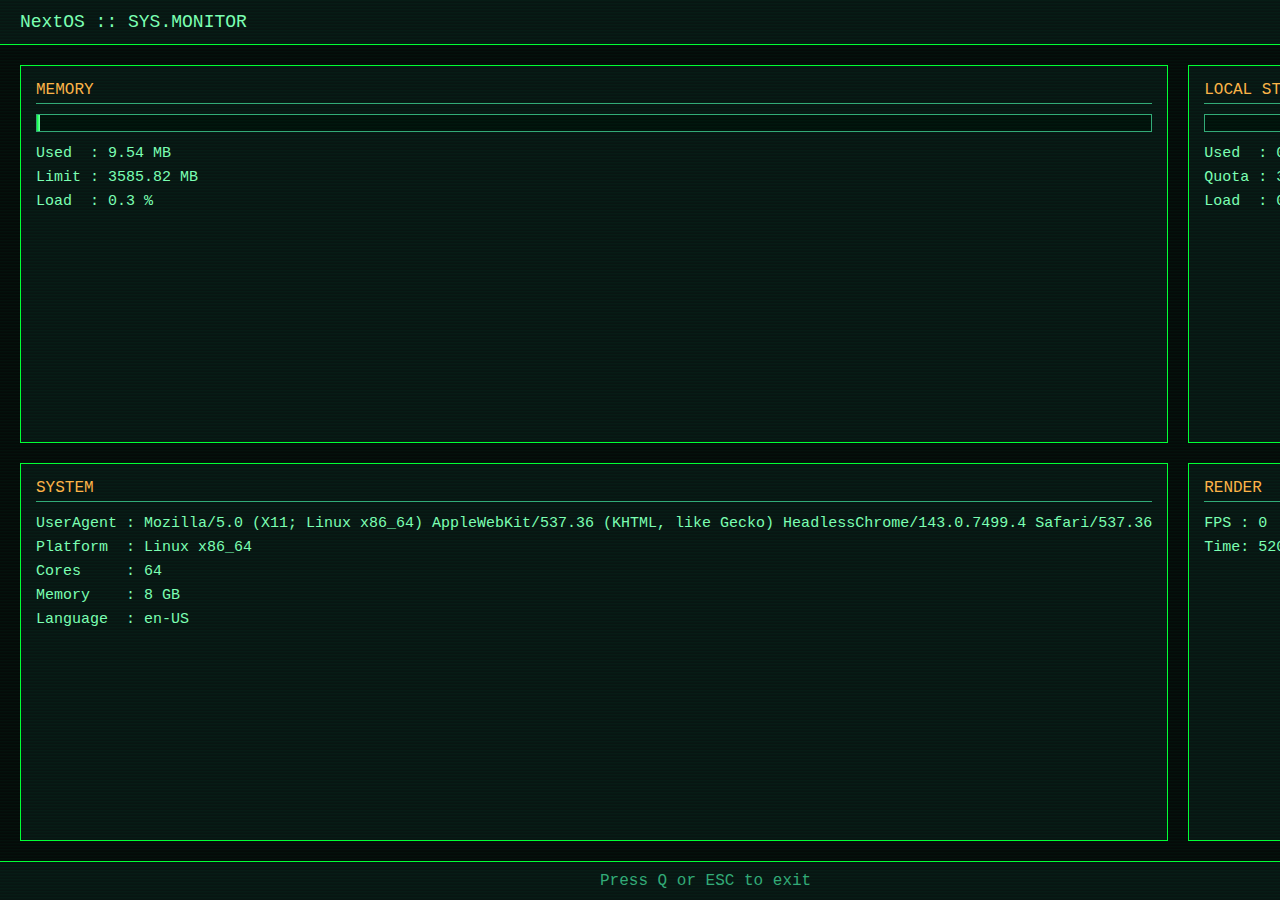
<file: apps/SysMonitor/index.html>
<!doctype html>
<html lang="en">
  <head>
    <meta charset="UTF-8" />
    <title>NextOS SysMon</title>

    <style>
      /* ==================================================
        NEXTOS UI CORE (RIUTILIZZABILE)
        ================================================== */

      :root {
        --bg: #050a08;
        --panel: #081512;
        --border: #0f3;
        --text: #7dffb3;
        --dim: #3a7;
        --warn: #ffb347;

        --font: "Courier New", monospace;
      }

      * {
        box-sizing: border-box;
        margin: 0;
        padding: 0;
      }

      html,
      body {
        width: 100%;
        height: 100%;
        background: var(--bg);
        color: var(--text);
        font-family: var(--font);
        overflow: hidden;
      }

      /* ==================================================
        LAYOUT
        ================================================== */

      .app {
        width: 100%;
        height: 100%;
        display: grid;
        grid-template-rows: auto 1fr auto;
      }

      /* Header */

      .header {
        padding: 12px 20px;
        border-bottom: 1px solid var(--border);
        background: var(--panel);
        display: flex;
        justify-content: space-between;
        font-size: 18px;
      }

      /* Main */

      .main {
        padding: 20px;
        display: grid;
        grid-template-columns: repeat(2, 1fr);
        grid-auto-rows: 1fr;
        gap: 20px;
      }

      /* Footer */

      .footer {
        padding: 10px 20px;
        border-top: 1px solid var(--border);
        background: var(--panel);
        text-align: center;
        color: var(--dim);
      }

      /* ==================================================
        PANELS
        ================================================== */

      .panel {
        background: var(--panel);
        border: 1px solid var(--border);
        padding: 15px;
        display: flex;
        flex-direction: column;
        gap: 10px;
        position: relative;
      }

      .panel-title {
        color: var(--warn);
        font-size: 16px;
        border-bottom: 1px solid var(--dim);
        padding-bottom: 4px;
      }

      /* ==================================================
        BARS
        ================================================== */

      .bar {
        width: 100%;
        height: 18px;
        background: #02100a;
        border: 1px solid var(--dim);
        position: relative;
      }

      .bar-fill {
        height: 100%;
        background: linear-gradient(90deg, #0f3, #7dffb3);
        width: 0%;
        transition: width 0.3s;
      }

      /* ==================================================
        TEXT BLOCK
        ================================================== */

      .info {
        line-height: 1.6;
        font-size: 15px;
        white-space: pre;
      }

      /* Scanline effect */

      body::after {
        content: "";
        position: fixed;
        inset: 0;
        pointer-events: none;
        background: repeating-linear-gradient(
          to bottom,
          rgba(0, 255, 150, 0.03),
          rgba(0, 255, 150, 0.03) 1px,
          transparent 2px,
          transparent 3px
        );
      }
    </style>
  </head>

  <body>
    <div class="app">
      <!-- HEADER -->

      <div class="header">
        <div>NextOS :: SYS.MONITOR</div>
        <div id="clock"></div>
      </div>

      <!-- MAIN -->

      <div class="main">
        <!-- MEMORY -->

        <div class="panel">
          <div class="panel-title">MEMORY</div>

          <div class="bar">
            <div id="memBar" class="bar-fill"></div>
          </div>

          <div id="memInfo" class="info"></div>
        </div>

        <!-- STORAGE -->

        <div class="panel">
          <div class="panel-title">LOCAL STORAGE</div>

          <div class="bar">
            <div id="storeBar" class="bar-fill"></div>
          </div>

          <div id="storeInfo" class="info"></div>
        </div>

        <!-- SYSTEM -->

        <div class="panel">
          <div class="panel-title">SYSTEM</div>

          <div id="sysInfo" class="info"></div>
        </div>

        <!-- RENDER -->

        <div class="panel">
          <div class="panel-title">RENDER</div>

          <div id="fpsInfo" class="info"></div>
        </div>
      </div>

      <!-- FOOTER -->

      <div class="footer">Press Q or ESC to exit</div>
    </div>

    <script>
      /* ==================================================
        UTILS
        ================================================== */

      function mb(bytes) {
        return (bytes / 1024 / 1024).toFixed(2);
      }

      /* ==================================================
        CLOCK
        ================================================== */

      function updateClock() {
        document.getElementById("clock").textContent =
          new Date().toLocaleTimeString();
      }

      setInterval(updateClock, 1000);
      updateClock();

      /* ==================================================
        FPS
        ================================================== */

      let last = performance.now();
      let frames = 0;
      let fps = 0;

      function fpsLoop(t) {
        frames++;

        if (t - last >= 1000) {
          fps = frames;
          frames = 0;
          last = t;
        }

        requestAnimationFrame(fpsLoop);
      }

      requestAnimationFrame(fpsLoop);

      /* ==================================================
        MAIN LOOP
        ================================================== */

      function update() {
        /* MEMORY */

        if (performance.memory) {
          const used = performance.memory.usedJSHeapSize;
          const total = performance.memory.jsHeapSizeLimit;

          const pct = (used / total) * 100;

          memBar.style.width = pct + "%";

          memInfo.textContent =
            "Used  : " +
            mb(used) +
            " MB\n" +
            "Limit : " +
            mb(total) +
            " MB\n" +
            "Load  : " +
            pct.toFixed(1) +
            " %";
        } else {
          memInfo.textContent = "Not supported";
        }

        /* STORAGE */

        let used = 0;

        for (let k in localStorage) {
          used += (localStorage[k].length + k.length) * 2;
        }

        const quota = navigator.storage?.estimate
          ? navigator.storage.estimate()
          : Promise.resolve(null);

        quota.then((r) => {
          if (!r) {
            storeInfo.textContent = "Not supported";
            return;
          }

          const pct = (r.usage / r.quota) * 100;

          storeBar.style.width = pct + "%";

          storeInfo.textContent =
            "Used  : " +
            mb(r.usage) +
            " MB\n" +
            "Quota : " +
            mb(r.quota) +
            " MB\n" +
            "Load  : " +
            pct.toFixed(1) +
            " %";
        });

        /* SYSTEM */

        sysInfo.textContent =
          "UserAgent : " +
          navigator.userAgent +
          "\n" +
          "Platform  : " +
          navigator.platform +
          "\n" +
          "Cores     : " +
          navigator.hardwareConcurrency +
          "\n" +
          "Memory    : " +
          (navigator.deviceMemory || "?") +
          " GB\n" +
          "Language  : " +
          navigator.language;

        /* FPS */

        fpsInfo.textContent =
          "FPS : " +
          fps +
          "\n" +
          "Time: " +
          performance.now().toFixed(0) +
          " ms";
      }

      /* ==================================================
        LOOP
        ================================================== */

      setInterval(update, 500);
      update();

      /* ==================================================
        EXIT
        ================================================== */

      document.addEventListener("keydown", (e) => {
        if (e.key === "q" || e.key === "Escape") {
          window.close();
        }
      });
    </script>
  </body>
</html>
</file>
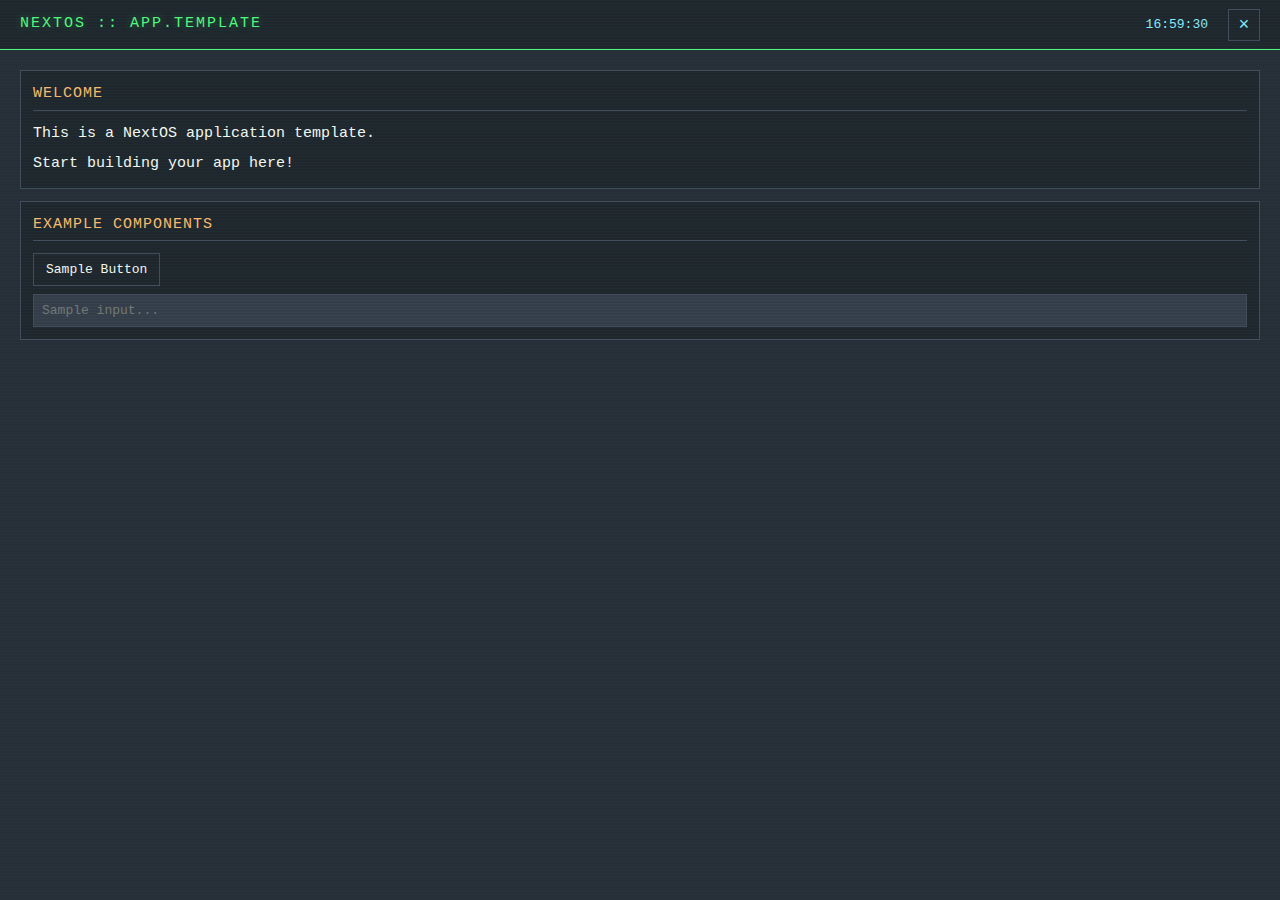
<file: apps/AppTemplate/AppTemplate.html>
<!doctype html>
<html lang="en">
  <head>
    <meta charset="UTF-8" />
    <meta name="viewport" content="width=device-width, initial-scale=1.0" />
    <title>NextOS :: App Template</title>

    <style>
      /* ==================================================
         NEXTOS THEME SYSTEM
         ================================================== */

      :root {
        /* Default theme: Dracula */
        --bg-primary: #282a36;
        --bg-secondary: #383a49;
        --bg-panel: #21222c;
        --border-primary: #50fa7b;
        --border-secondary: #44475a;
        --text-primary: #f8f8f2;
        --text-secondary: #8be9fd;
        --text-dim: #6272a4;
        --accent-warn: #ffb86c;
        --accent-danger: #ff5555;
        --glow: rgba(80, 250, 123, 0.3);

        /* Typography */
        --font-mono: "Courier New", Courier, monospace;
        --font-size-xs: 11px;
        --font-size-sm: 13px;
        --font-size-md: 15px;
        --font-size-lg: 18px;
        --font-size-xl: 24px;

        /* Spacing */
        --space-xs: 4px;
        --space-sm: 8px;
        --space-md: 12px;
        --space-lg: 20px;
        --space-xl: 32px;

        /* Dimensions */
        --header-height: 50px;
        --border-width: 1px;

        /* Animation */
        --transition-fast: 0.15s ease;
        --transition-normal: 0.3s ease;
        --transition-slow: 0.6s ease;
      }

      /* Classic Green Theme */
      [data-theme="classic"] {
        --bg-primary: #0f0f0f;
        --bg-secondary: #1a1a1a;
        --bg-panel: #050a08;
        --border-primary: #00ff88;
        --border-secondary: #00aa66;
        --text-primary: #00ff88be;
        --text-secondary: #3cff01;
        --text-dim: #00aa66;
        --accent-warn: #ffb347;
        --accent-danger: #ff4444;
        --glow: rgba(0, 255, 136, 0.3);
      }

      /* Amber Theme */
      [data-theme="amber"] {
        --bg-primary: #1a0f00;
        --bg-secondary: #2a1a00;
        --bg-panel: #150a00;
        --border-primary: #ffd700;
        --border-secondary: #cc8800;
        --text-primary: #ffb000;
        --text-secondary: #ffd700;
        --text-dim: #cc8800;
        --accent-warn: #ff8800;
        --accent-danger: #ff4444;
        --glow: rgba(255, 215, 0, 0.3);
      }

      /* Apple II Theme */
      [data-theme="apple2"] {
        --bg-primary: #000000;
        --bg-secondary: #0a0a0a;
        --bg-panel: #000000;
        --border-primary: #00ff00;
        --border-secondary: #00cc00;
        --text-primary: #00ff00;
        --text-secondary: #33ff33;
        --text-dim: #00aa00;
        --accent-warn: #ffff00;
        --accent-danger: #ff0000;
        --glow: rgba(0, 255, 0, 0.3);
      }

      /* IBM DOS Theme */
      [data-theme="ibm"] {
        --bg-primary: #000000;
        --bg-secondary: #0a0a0a;
        --bg-panel: #000000;
        --border-primary: #55ffff;
        --border-secondary: #0088aa;
        --text-primary: #aaaaaa;
        --text-secondary: #55ffff;
        --text-dim: #888888;
        --accent-warn: #ffff55;
        --accent-danger: #ff5555;
        --glow: rgba(85, 255, 255, 0.3);
      }

      /* Ocean Blue Theme */
      [data-theme="ocean"] {
        --bg-primary: #001b2e;
        --bg-secondary: #002b3e;
        --bg-panel: #00111e;
        --border-primary: #38bdf8;
        --border-secondary: #0284c7;
        --text-primary: #7dd3fc;
        --text-secondary: #38bdf8;
        --text-dim: #0284c7;
        --accent-warn: #fbbf24;
        --accent-danger: #ef4444;
        --glow: rgba(56, 189, 248, 0.3);
      }

      /* Dracula Theme (default) */
      [data-theme="dracula"] {
        --bg-primary: #282a36;
        --bg-secondary: #383a49;
        --bg-panel: #21222c;
        --border-primary: #50fa7b;
        --border-secondary: #44475a;
        --text-primary: #f8f8f2;
        --text-secondary: #8be9fd;
        --text-dim: #6272a4;
        --accent-warn: #ffb86c;
        --accent-danger: #ff5555;
        --glow: rgba(80, 250, 123, 0.3);
      }

      /* ==================================================
         GLOBAL RESET
         ================================================== */

      * {
        box-sizing: border-box;
        margin: 0;
        padding: 0;
      }

      html,
      body {
        width: 100%;
        height: 100%;
        overflow: hidden;
      }

      body {
        background: var(--bg-primary);
        color: var(--text-primary);
        font-family: var(--font-mono);
        font-size: var(--font-size-md);
        line-height: 1.5;
      }

      /* ==================================================
         APP LAYOUT
         ================================================== */

      .nextos-app {
        width: 100%;
        height: 100%;
        display: flex;
        flex-direction: column;
        position: relative;
      }

      /* ==================================================
         HEADER
         ================================================== */

      .nextos-header {
        height: var(--header-height);
        min-height: var(--header-height);
        background: var(--bg-panel);
        border-bottom: var(--border-width) solid var(--border-primary);
        display: flex;
        align-items: center;
        justify-content: space-between;
        padding: 0 var(--space-lg);
        position: relative;
        z-index: 100;
      }

      .nextos-title {
        font-size: var(--font-size-md);
        color: var(--border-primary);
        text-shadow: 0 0 10px var(--glow);
        letter-spacing: 2px;
      }

      .nextos-header-info {
        display: flex;
        gap: var(--space-lg);
        align-items: center;
        font-size: var(--font-size-sm);
        color: var(--text-secondary);
      }

      /* ==================================================
         CLOSE BUTTON
         ================================================== */

      .nextos-close {
        width: 32px;
        height: 32px;
        background: transparent;
        border: var(--border-width) solid var(--border-secondary);
        color: var(--text-secondary);
        cursor: pointer;
        font-family: var(--font-mono);
        font-size: var(--font-size-lg);
        display: flex;
        align-items: center;
        justify-content: center;
        transition: all var(--transition-fast);
        position: relative;
      }

      .nextos-close:hover {
        border-color: var(--accent-danger);
        color: var(--accent-danger);
        background: rgba(255, 68, 68, 0.1);
        box-shadow: 0 0 10px rgba(255, 68, 68, 0.3);
      }

      .nextos-close:active {
        transform: scale(0.95);
      }

      /* ==================================================
         MAIN CONTENT AREA
         ================================================== */

      .nextos-main {
        flex: 1;
        overflow: auto;
        padding: var(--space-lg);
      }

      /* ==================================================
         SCANLINE EFFECT (RETRO)
         ================================================== */

      .nextos-app::before {
        content: "";
        position: fixed;
        inset: 0;
        pointer-events: none;
        background: repeating-linear-gradient(
          to bottom,
          rgba(0, 255, 150, 0.03) 0px,
          rgba(0, 255, 150, 0.03) 1px,
          transparent 1px,
          transparent 3px
        );
        z-index: 9999;
        animation: scanline 8s linear infinite;
      }

      @keyframes scanline {
        0% {
          transform: translateY(0);
        }
        100% {
          transform: translateY(3px);
        }
      }

      .nextos-app::after {
        content: "";
        position: fixed;
        inset: 0;
        pointer-events: none;
        background: rgba(0, 255, 150, 0.02);
        z-index: 9998;
        animation: flicker 0.15s infinite alternate;
      }

      @keyframes flicker {
        0% {
          opacity: 0.97;
        }
        100% {
          opacity: 1;
        }
      }

      /* ==================================================
         REUSABLE COMPONENTS
         ================================================== */

      /* Panel */
      .nextos-panel {
        background: var(--bg-panel);
        border: var(--border-width) solid var(--border-secondary);
        padding: var(--space-md);
        margin-bottom: var(--space-md);
        transition: border-color var(--transition-fast);
      }

      .nextos-panel:hover {
        border-color: var(--border-primary);
      }

      .nextos-panel-header {
        color: var(--accent-warn);
        font-size: var(--font-size-md);
        border-bottom: var(--border-width) solid var(--border-secondary);
        padding-bottom: var(--space-xs);
        margin-bottom: var(--space-md);
        letter-spacing: 1px;
      }

      /* Buttons */
      .nextos-button {
        background: transparent;
        border: var(--border-width) solid var(--border-secondary);
        color: var(--text-primary);
        padding: var(--space-sm) var(--space-md);
        font-family: var(--font-mono);
        font-size: var(--font-size-sm);
        cursor: pointer;
        transition: all var(--transition-fast);
      }

      .nextos-button:hover {
        border-color: var(--border-primary);
        background: rgba(80, 250, 123, 0.1);
        box-shadow: 0 0 10px var(--glow);
      }

      .nextos-button:active {
        transform: scale(0.98);
      }

      /* Input */
      .nextos-input {
        background: var(--bg-secondary);
        border: var(--border-width) solid var(--border-secondary);
        color: var(--text-primary);
        padding: var(--space-sm);
        font-family: var(--font-mono);
        font-size: var(--font-size-sm);
        width: 100%;
        outline: none;
        transition: border-color var(--transition-fast);
      }

      .nextos-input:focus {
        border-color: var(--border-primary);
        box-shadow: 0 0 10px var(--glow);
      }

      /* ==================================================
         RESPONSIVE
         ================================================== */

      @media (max-width: 768px) {
        .nextos-main {
          padding: var(--space-md);
        }

        .nextos-header {
          padding: 0 var(--space-md);
        }

        .nextos-title {
          font-size: var(--font-size-sm);
          letter-spacing: 1px;
        }

        .nextos-header-info {
          gap: var(--space-sm);
          font-size: var(--font-size-xs);
        }
      }

      /* ==================================================
         UTILITY CLASSES
         ================================================== */

      .text-warn {
        color: var(--accent-warn);
      }

      .text-danger {
        color: var(--accent-danger);
      }

      .text-success {
        color: var(--border-primary);
      }

      .text-dim {
        color: var(--text-dim);
      }

      .glow {
        text-shadow: 0 0 10px var(--glow);
      }
    </style>
  </head>

  <body>
    <div class="nextos-app" data-theme="dracula">
      <!-- HEADER -->
      <div class="nextos-header">
        <div class="nextos-title">NEXTOS :: APP.TEMPLATE</div>

        <div class="nextos-header-info">
          <div id="clock">--:--:--</div>
          <button class="nextos-close" onclick="closeApp()" title="Close">
            ×
          </button>
        </div>
      </div>

      <!-- MAIN CONTENT -->
      <div class="nextos-main">
        <!-- Your app content goes here -->

        <div class="nextos-panel">
          <div class="nextos-panel-header">WELCOME</div>
          <p>This is a NextOS application template.</p>
          <p style="margin-top: var(--space-sm)">
            Start building your app here!
          </p>
        </div>

        <div class="nextos-panel">
          <div class="nextos-panel-header">EXAMPLE COMPONENTS</div>

          <button class="nextos-button" style="margin-bottom: var(--space-sm)">
            Sample Button
          </button>

            <label>
                <input
                  type="text"
                  class="nextos-input"
                  placeholder="Sample input..."
                />
            </label>
        </div>
      </div>
    </div>

    <script>
      /* ==================================================
         THEME INITIALIZATION
         ================================================== */

      function initTheme() {
        // Get theme from URL parameter (?theme=classic)
        const params = new URLSearchParams(window.location.search);
        const themeParam = params.get("theme");

        // Available themes
        const validThemes = [
          "classic",
          "amber",
          "apple2",
          "ibm",
          "ocean",
          "dracula",
        ];

        // Use theme parameter or fallback to dracula
        const theme = validThemes.includes(themeParam) ? themeParam : "dracula";

        // Apply theme
        document.querySelector(".nextos-app").setAttribute("data-theme", theme);
      }

      /* ==================================================
         CLOCK
         ================================================== */

      function updateClock() {
        const now = new Date();
        const time = now.toLocaleTimeString("en-US", { hour12: false });
        document.getElementById("clock").textContent = time;
      }

      setInterval(updateClock, 1000);
      updateClock();

      /* ==================================================
         CLOSE APP
         ================================================== */

      function closeApp() {
        window.close();
        document.body.innerHTML =
          '<div style="display:flex;align-items:center;justify-content:center;height:100vh;font-size:24px;color:var(--border-primary);font-family:var(--font-mono);">APPLICATION TERMINATED</div>';
      }

      // ESC key to close
      document.addEventListener("keydown", (e) => {
        if (e.key === "Escape") {
          closeApp();
        }
      });

      /* ==================================================
         INIT
         ================================================== */

      initTheme();

      /* ==================================================
         YOUR CODE HERE
         ================================================== */

      // Add your application logic here
      console.log("NextOS App Template Ready");
    </script>
  </body>
</html>
</file>
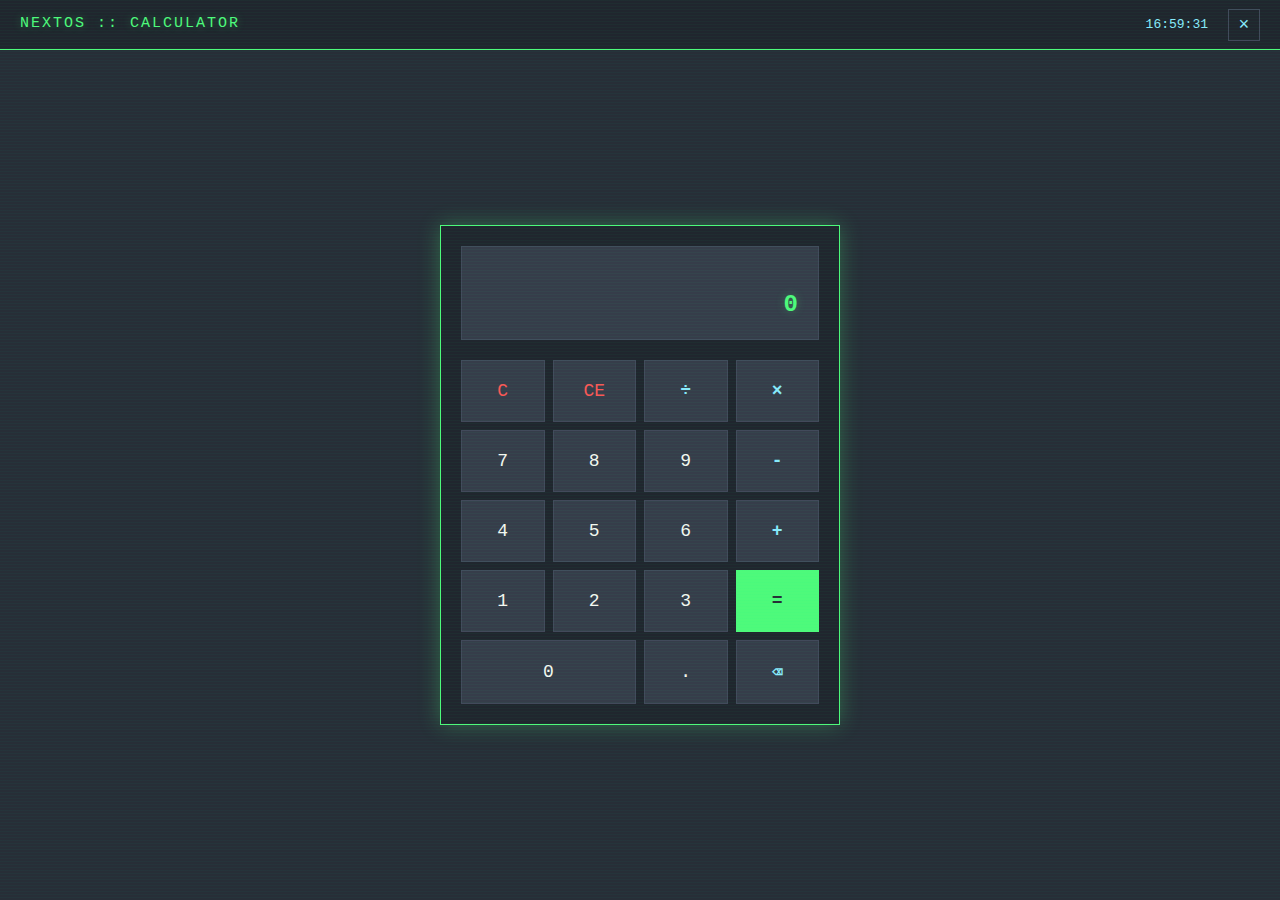
<file: apps/Calc/Calc.html>
<!doctype html>
<html lang="en">
  <head>
    <meta charset="UTF-8" />
    <meta name="viewport" content="width=device-width, initial-scale=1.0" />
    <title>NextOS :: Calculator</title>

    <style>
      /* ==================================================
         NEXTOS THEME SYSTEM
         ================================================== */

      :root {
        /* Default theme: Dracula */
        --bg-primary: #282a36;
        --bg-secondary: #383a49;
        --bg-panel: #21222c;
        --border-primary: #50fa7b;
        --border-secondary: #44475a;
        --text-primary: #f8f8f2;
        --text-secondary: #8be9fd;
        --text-dim: #6272a4;
        --accent-warn: #ffb86c;
        --accent-danger: #ff5555;
        --glow: rgba(80, 250, 123, 0.3);

        /* Typography */
        --font-mono: "Courier New", Courier, monospace;
        --font-size-xs: 11px;
        --font-size-sm: 13px;
        --font-size-md: 15px;
        --font-size-lg: 18px;
        --font-size-xl: 24px;

        /* Spacing */
        --space-xs: 4px;
        --space-sm: 8px;
        --space-md: 12px;
        --space-lg: 20px;
        --space-xl: 32px;

        /* Dimensions */
        --header-height: 50px;
        --border-width: 1px;

        /* Animation */
        --transition-fast: 0.15s ease;
        --transition-normal: 0.3s ease;
        --transition-slow: 0.6s ease;
      }

      /* Classic Green Theme */
      [data-theme="classic"] {
        --bg-primary: #0f0f0f;
        --bg-secondary: #1a1a1a;
        --bg-panel: #050a08;
        --border-primary: #00ff88;
        --border-secondary: #00aa66;
        --text-primary: #00ff88be;
        --text-secondary: #3cff01;
        --text-dim: #00aa66;
        --accent-warn: #ffb347;
        --accent-danger: #ff4444;
        --glow: rgba(0, 255, 136, 0.3);
      }

      /* Amber Theme */
      [data-theme="amber"] {
        --bg-primary: #1a0f00;
        --bg-secondary: #2a1a00;
        --bg-panel: #150a00;
        --border-primary: #ffd700;
        --border-secondary: #cc8800;
        --text-primary: #ffb000;
        --text-secondary: #ffd700;
        --text-dim: #cc8800;
        --accent-warn: #ff8800;
        --accent-danger: #ff4444;
        --glow: rgba(255, 215, 0, 0.3);
      }

      /* Apple II Theme */
      [data-theme="apple2"] {
        --bg-primary: #000000;
        --bg-secondary: #0a0a0a;
        --bg-panel: #000000;
        --border-primary: #00ff00;
        --border-secondary: #00cc00;
        --text-primary: #00ff00;
        --text-secondary: #33ff33;
        --text-dim: #00aa00;
        --accent-warn: #ffff00;
        --accent-danger: #ff0000;
        --glow: rgba(0, 255, 0, 0.3);
      }

      /* IBM DOS Theme */
      [data-theme="ibm"] {
        --bg-primary: #000000;
        --bg-secondary: #0a0a0a;
        --bg-panel: #000000;
        --border-primary: #55ffff;
        --border-secondary: #0088aa;
        --text-primary: #aaaaaa;
        --text-secondary: #55ffff;
        --text-dim: #888888;
        --accent-warn: #ffff55;
        --accent-danger: #ff5555;
        --glow: rgba(85, 255, 255, 0.3);
      }

      /* Ocean Blue Theme */
      [data-theme="ocean"] {
        --bg-primary: #001b2e;
        --bg-secondary: #002b3e;
        --bg-panel: #00111e;
        --border-primary: #38bdf8;
        --border-secondary: #0284c7;
        --text-primary: #7dd3fc;
        --text-secondary: #38bdf8;
        --text-dim: #0284c7;
        --accent-warn: #fbbf24;
        --accent-danger: #ef4444;
        --glow: rgba(56, 189, 248, 0.3);
      }

      /* Dracula Theme (default) */
      [data-theme="dracula"] {
        --bg-primary: #282a36;
        --bg-secondary: #383a49;
        --bg-panel: #21222c;
        --border-primary: #50fa7b;
        --border-secondary: #44475a;
        --text-primary: #f8f8f2;
        --text-secondary: #8be9fd;
        --text-dim: #6272a4;
        --accent-warn: #ffb86c;
        --accent-danger: #ff5555;
        --glow: rgba(80, 250, 123, 0.3);
      }

      /* ==================================================
         GLOBAL RESET
         ================================================== */

      * {
        box-sizing: border-box;
        margin: 0;
        padding: 0;
      }

      html,
      body {
        width: 100%;
        height: 100%;
        overflow: hidden;
      }

      body {
        background: var(--bg-primary);
        color: var(--text-primary);
        font-family: var(--font-mono);
        font-size: var(--font-size-md);
        line-height: 1.5;
      }

      /* ==================================================
         APP LAYOUT
         ================================================== */

      .nextos-app {
        width: 100%;
        height: 100%;
        display: flex;
        flex-direction: column;
        position: relative;
      }

      /* ==================================================
         HEADER
         ================================================== */

      .nextos-header {
        height: var(--header-height);
        min-height: var(--header-height);
        background: var(--bg-panel);
        border-bottom: var(--border-width) solid var(--border-primary);
        display: flex;
        align-items: center;
        justify-content: space-between;
        padding: 0 var(--space-lg);
        position: relative;
        z-index: 100;
      }

      .nextos-title {
        font-size: var(--font-size-md);
        color: var(--border-primary);
        text-shadow: 0 0 10px var(--glow);
        letter-spacing: 2px;
      }

      .nextos-header-info {
        display: flex;
        gap: var(--space-lg);
        align-items: center;
        font-size: var(--font-size-sm);
        color: var(--text-secondary);
      }

      /* ==================================================
         CLOSE BUTTON
         ================================================== */

      .nextos-close {
        width: 32px;
        height: 32px;
        background: transparent;
        border: var(--border-width) solid var(--border-secondary);
        color: var(--text-secondary);
        cursor: pointer;
        font-family: var(--font-mono);
        font-size: var(--font-size-lg);
        display: flex;
        align-items: center;
        justify-content: center;
        transition: all var(--transition-fast);
        position: relative;
      }

      .nextos-close:hover {
        border-color: var(--accent-danger);
        color: var(--accent-danger);
        background: rgba(255, 68, 68, 0.1);
        box-shadow: 0 0 10px rgba(255, 68, 68, 0.3);
      }

      .nextos-close:active {
        transform: scale(0.95);
      }

      /* ==================================================
         MAIN CONTENT AREA
         ================================================== */

      .nextos-main {
        flex: 1;
        overflow: auto;
        padding: var(--space-lg);
        display: flex;
        align-items: center;
        justify-content: center;
      }

      /* ==================================================
         CALCULATOR
         ================================================== */

      .calculator {
        width: 100%;
        max-width: 400px;
        background: var(--bg-panel);
        border: var(--border-width) solid var(--border-primary);
        padding: var(--space-lg);
        box-shadow: 0 0 20px var(--glow);
      }

      /* Display */
      .calc-display {
        background: var(--bg-secondary);
        border: var(--border-width) solid var(--border-secondary);
        padding: var(--space-lg);
        margin-bottom: var(--space-lg);
        min-height: 80px;
        display: flex;
        flex-direction: column;
        gap: var(--space-xs);
      }

      .calc-history {
        font-size: var(--font-size-sm);
        color: var(--text-dim);
        min-height: 20px;
        text-align: right;
        word-break: break-all;
      }

      .calc-result {
        font-size: var(--font-size-xl);
        color: var(--border-primary);
        text-align: right;
        text-shadow: 0 0 10px var(--glow);
        font-weight: bold;
        word-break: break-all;
        line-height: 1.2;
      }

      /* Buttons Grid */
      .calc-buttons {
        display: grid;
        grid-template-columns: repeat(4, 1fr);
        gap: var(--space-sm);
      }

      .calc-btn {
        background: var(--bg-secondary);
        border: var(--border-width) solid var(--border-secondary);
        color: var(--text-primary);
        padding: var(--space-lg);
        font-family: var(--font-mono);
        font-size: var(--font-size-lg);
        cursor: pointer;
        transition: all var(--transition-fast);
        min-height: 60px;
        display: flex;
        align-items: center;
        justify-content: center;
      }

      .calc-btn:hover {
        border-color: var(--border-primary);
        background: rgba(80, 250, 123, 0.1);
        box-shadow: 0 0 10px var(--glow);
      }

      .calc-btn:active {
        transform: scale(0.95);
      }

      /* Special buttons */
      .calc-btn.operator {
        color: var(--text-secondary);
        font-weight: bold;
      }

      .calc-btn.equals {
        background: var(--border-primary);
        color: var(--bg-primary);
        border-color: var(--border-primary);
        font-weight: bold;
      }

      .calc-btn.equals:hover {
        box-shadow: 0 0 20px var(--glow);
      }

      .calc-btn.clear {
        color: var(--accent-danger);
      }

      .calc-btn.wide {
        grid-column: span 2;
      }

      /* ==================================================
         SCANLINE EFFECT
         ================================================== */

      .nextos-app::before {
        content: "";
        position: fixed;
        inset: 0;
        pointer-events: none;
        background: repeating-linear-gradient(
          to bottom,
          rgba(0, 255, 150, 0.03) 0px,
          rgba(0, 255, 150, 0.03) 1px,
          transparent 1px,
          transparent 3px
        );
        z-index: 9999;
        animation: scanline 8s linear infinite;
      }

      @keyframes scanline {
        0% {
          transform: translateY(0);
        }
        100% {
          transform: translateY(3px);
        }
      }

      .nextos-app::after {
        content: "";
        position: fixed;
        inset: 0;
        pointer-events: none;
        background: rgba(0, 255, 150, 0.02);
        z-index: 9998;
        animation: flicker 0.15s infinite alternate;
      }

      @keyframes flicker {
        0% {
          opacity: 0.97;
        }
        100% {
          opacity: 1;
        }
      }

      /* ==================================================
         RESPONSIVE
         ================================================== */

      @media (max-width: 768px) {
        .nextos-main {
          padding: var(--space-md);
        }

        .calculator {
          max-width: 100%;
        }

        .calc-btn {
          min-height: 50px;
          padding: var(--space-md);
          font-size: var(--font-size-md);
        }

        .calc-result {
          font-size: var(--font-size-lg);
        }
      }
    </style>
  </head>

  <body>
    <div class="nextos-app" data-theme="dracula">
      <!-- HEADER -->
      <div class="nextos-header">
        <div class="nextos-title">NEXTOS :: CALCULATOR</div>

        <div class="nextos-header-info">
          <div id="clock">--:--:--</div>
          <button class="nextos-close" onclick="closeApp()" title="Close">
            ×
          </button>
        </div>
      </div>

      <!-- MAIN CONTENT -->
      <div class="nextos-main">
        <div class="calculator">
          <!-- Display -->
          <div class="calc-display">
            <div class="calc-history" id="history"></div>
            <div class="calc-result" id="result">0</div>
          </div>

          <!-- Buttons -->
          <div class="calc-buttons">
            <button class="calc-btn clear" onclick="clearCalc()">C</button>
            <button class="calc-btn clear" onclick="clearEntry()">CE</button>
            <button class="calc-btn operator" onclick="inputOperator('/')">
              ÷
            </button>
            <button class="calc-btn operator" onclick="inputOperator('*')">
              ×
            </button>

            <button class="calc-btn" onclick="inputNumber('7')">7</button>
            <button class="calc-btn" onclick="inputNumber('8')">8</button>
            <button class="calc-btn" onclick="inputNumber('9')">9</button>
            <button class="calc-btn operator" onclick="inputOperator('-')">
              -
            </button>

            <button class="calc-btn" onclick="inputNumber('4')">4</button>
            <button class="calc-btn" onclick="inputNumber('5')">5</button>
            <button class="calc-btn" onclick="inputNumber('6')">6</button>
            <button class="calc-btn operator" onclick="inputOperator('+')">
              +
            </button>

            <button class="calc-btn" onclick="inputNumber('1')">1</button>
            <button class="calc-btn" onclick="inputNumber('2')">2</button>
            <button class="calc-btn" onclick="inputNumber('3')">3</button>
            <button class="calc-btn equals" onclick="calculate()">=</button>

            <button class="calc-btn wide" onclick="inputNumber('0')">0</button>
            <button class="calc-btn" onclick="inputDecimal()">.</button>
            <button class="calc-btn operator" onclick="backspace()">⌫</button>
          </div>
        </div>
      </div>
    </div>

    <script>
      /* ==================================================
         THEME INITIALIZATION
         ================================================== */

      function initTheme() {
        const params = new URLSearchParams(window.location.search);
        const themeParam = params.get("theme");

        const validThemes = [
          "classic",
          "amber",
          "apple2",
          "ibm",
          "ocean",
          "dracula",
        ];

        const theme = validThemes.includes(themeParam) ? themeParam : "dracula";

        document.querySelector(".nextos-app").setAttribute("data-theme", theme);
      }

      /* ==================================================
         CLOCK
         ================================================== */

      function updateClock() {
        const now = new Date();
        const time = now.toLocaleTimeString("en-US", { hour12: false });
        document.getElementById("clock").textContent = time;
      }

      setInterval(updateClock, 1000);
      updateClock();

      /* ==================================================
         CALCULATOR STATE
         ================================================== */

      let currentValue = "0";
      let previousValue = null;
      let operator = null;
      let waitingForOperand = false;

      /* ==================================================
         DISPLAY FUNCTIONS
         ================================================== */

      function updateDisplay() {
        document.getElementById("result").textContent = currentValue;

        // Update history
        let historyText = "";
        if (previousValue !== null) {
          historyText = previousValue;
          if (operator) {
            const opSymbol = {
              "+": "+",
              "-": "-",
              "*": "×",
              "/": "÷",
            };
            historyText += " " + opSymbol[operator];
          }
        }
        document.getElementById("history").textContent = historyText;
      }

      /* ==================================================
         INPUT FUNCTIONS
         ================================================== */

      function inputNumber(num) {
        if (waitingForOperand) {
          currentValue = num;
          waitingForOperand = false;
        } else {
          currentValue = currentValue === "0" ? num : currentValue + num;
        }
        updateDisplay();
      }

      function inputDecimal() {
        if (waitingForOperand) {
          currentValue = "0.";
          waitingForOperand = false;
        } else if (currentValue.indexOf(".") === -1) {
          currentValue += ".";
        }
        updateDisplay();
      }

      function inputOperator(nextOperator) {
        const inputValue = parseFloat(currentValue);

        if (previousValue === null) {
          previousValue = inputValue;
        } else if (operator) {
          const result = performCalculation();

          currentValue = String(result);
          previousValue = result;
        }

        waitingForOperand = true;
        operator = nextOperator;
        updateDisplay();
      }

      /* ==================================================
         CALCULATION
         ================================================== */

      function performCalculation() {
        const prev = parseFloat(previousValue);
        const current = parseFloat(currentValue);

        if (isNaN(prev) || isNaN(current)) {
          return 0;
        }

        switch (operator) {
          case "+":
            return prev + current;
          case "-":
            return prev - current;
          case "*":
            return prev * current;
          case "/":
            return current === 0 ? "Error" : prev / current;
          default:
            return current;
        }
      }

      function calculate() {
        if (operator && previousValue !== null) {
          const result = performCalculation();

          currentValue = String(result);
          previousValue = null;
          operator = null;
          waitingForOperand = false;
          updateDisplay();
        }
      }

      /* ==================================================
         CLEAR FUNCTIONS
         ================================================== */

      function clearCalc() {
        currentValue = "0";
        previousValue = null;
        operator = null;
        waitingForOperand = false;
        updateDisplay();
      }

      function clearEntry() {
        currentValue = "0";
        waitingForOperand = false;
        updateDisplay();
      }

      function backspace() {
        if (currentValue.length > 1) {
          currentValue = currentValue.slice(0, -1);
        } else {
          currentValue = "0";
        }
        updateDisplay();
      }

      /* ==================================================
         KEYBOARD SUPPORT
         ================================================== */

      document.addEventListener("keydown", (e) => {
        // Numbers
        if (e.key >= "0" && e.key <= "9") {
          inputNumber(e.key);
        }
        // Operators
        else if (e.key === "+") {
          inputOperator("+");
        } else if (e.key === "-") {
          inputOperator("-");
        } else if (e.key === "*") {
          inputOperator("*");
        } else if (e.key === "/") {
          e.preventDefault();
          inputOperator("/");
        }
        // Actions
        else if (e.key === "Enter" || e.key === "=") {
          e.preventDefault();
          calculate();
        } else if (e.key === ".") {
          inputDecimal();
        } else if (e.key === "Backspace") {
          e.preventDefault();
          backspace();
        } else if (e.key === "Escape") {
          clearCalc();
        } else if (e.key.toLowerCase() === "c") {
          clearEntry();
        }
      });

      /* ==================================================
         CLOSE APP
         ================================================== */

      function closeApp() {
        window.close();
        document.body.innerHTML =
          '<div style="display:flex;align-items:center;justify-content:center;height:100vh;font-size:24px;color:var(--border-primary);font-family:var(--font-mono);">APPLICATION TERMINATED</div>';
      }

      /* ==================================================
         INIT
         ================================================== */

      initTheme();
      updateDisplay();
    </script>
  </body>
</html>
</file>
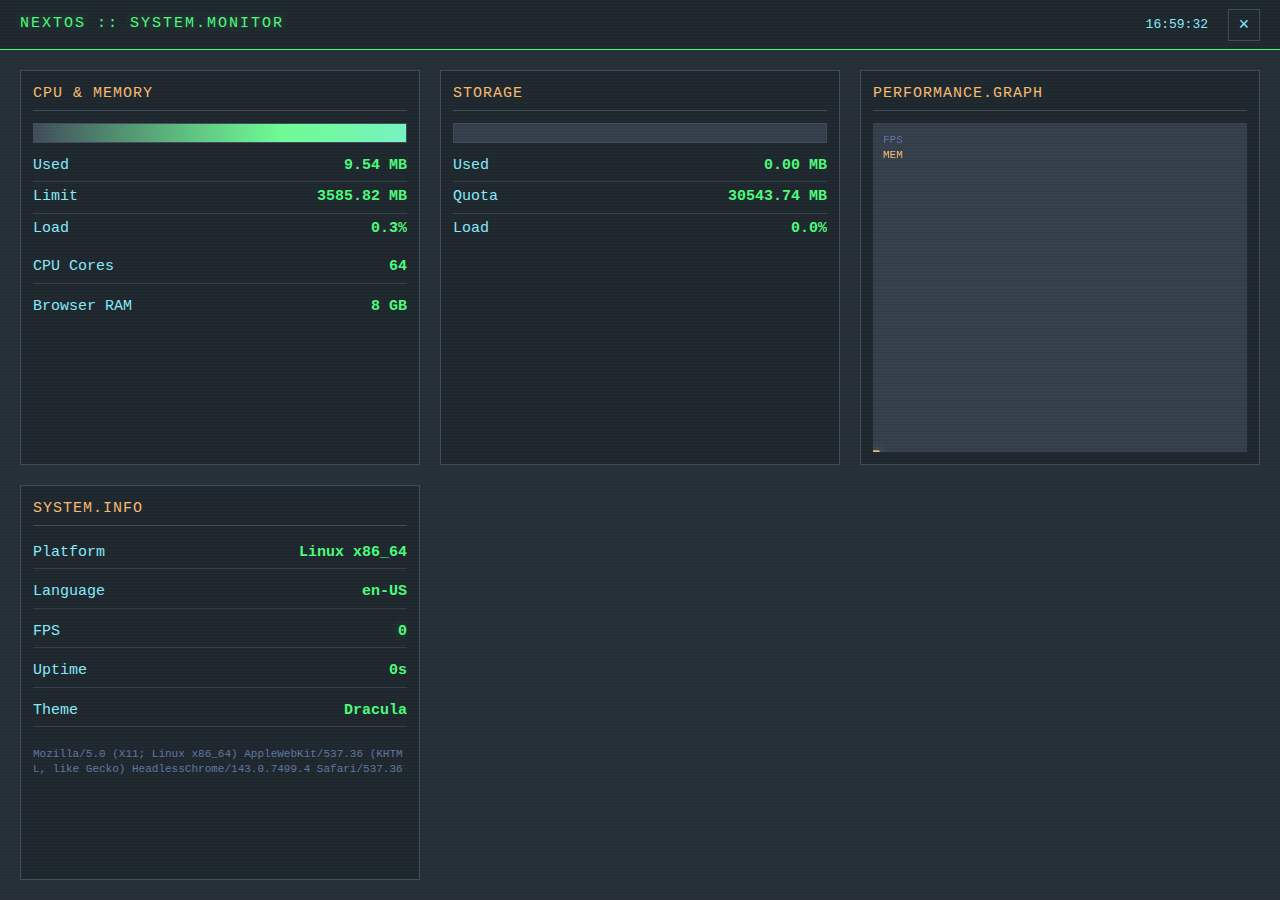
<file: apps/SysMonitor/SysMonitor.html>
<!doctype html>
<html lang="en">
  <head>
    <meta charset="UTF-8" />
    <meta name="viewport" content="width=device-width, initial-scale=1.0" />
    <title>NextOS :: System Monitor</title>

    <style>
      /* ==================================================
         NEXTOS THEME SYSTEM
         ================================================== */

      :root {
        /* Default theme: Dracula */
        --bg-primary: #282a36;
        --bg-secondary: #383a49;
        --bg-panel: #21222c;
        --border-primary: #50fa7b;
        --border-secondary: #44475a;
        --text-primary: #f8f8f2;
        --text-secondary: #8be9fd;
        --text-dim: #6272a4;
        --accent-warn: #ffb86c;
        --accent-danger: #ff5555;
        --glow: rgba(80, 250, 123, 0.3);

        /* Typography */
        --font-mono: "Courier New", Courier, monospace;
        --font-size-xs: 11px;
        --font-size-sm: 13px;
        --font-size-md: 15px;
        --font-size-lg: 18px;
        --font-size-xl: 24px;

        /* Spacing */
        --space-xs: 4px;
        --space-sm: 8px;
        --space-md: 12px;
        --space-lg: 20px;
        --space-xl: 32px;

        /* Dimensions */
        --header-height: 50px;
        --border-width: 1px;
        --border-radius: 2px;

        /* Animation */
        --transition-fast: 0.15s ease;
        --transition-normal: 0.3s ease;
        --transition-slow: 0.6s ease;
      }

      /* Classic Green Theme */
      [data-theme="classic"] {
        --bg-primary: #0f0f0f;
        --bg-secondary: #1a1a1a;
        --bg-panel: #050a08;
        --border-primary: #00ff88;
        --border-secondary: #00aa66;
        --text-primary: #00ff88be;
        --text-secondary: #3cff01;
        --text-dim: #00aa66;
        --accent-warn: #ffb347;
        --accent-danger: #ff4444;
        --glow: rgba(0, 255, 136, 0.3);
      }

      /* Amber Theme */
      [data-theme="amber"] {
        --bg-primary: #1a0f00;
        --bg-secondary: #2a1a00;
        --bg-panel: #150a00;
        --border-primary: #ffd700;
        --border-secondary: #cc8800;
        --text-primary: #ffb000;
        --text-secondary: #ffd700;
        --text-dim: #cc8800;
        --accent-warn: #ff8800;
        --accent-danger: #ff4444;
        --glow: rgba(255, 215, 0, 0.3);
      }

      /* Apple II Theme */
      [data-theme="apple2"] {
        --bg-primary: #000000;
        --bg-secondary: #0a0a0a;
        --bg-panel: #000000;
        --border-primary: #00ff00;
        --border-secondary: #00cc00;
        --text-primary: #00ff00;
        --text-secondary: #33ff33;
        --text-dim: #00aa00;
        --accent-warn: #ffff00;
        --accent-danger: #ff0000;
        --glow: rgba(0, 255, 0, 0.3);
      }

      /* IBM DOS Theme */
      [data-theme="ibm"] {
        --bg-primary: #000000;
        --bg-secondary: #0a0a0a;
        --bg-panel: #000000;
        --border-primary: #55ffff;
        --border-secondary: #0088aa;
        --text-primary: #aaaaaa;
        --text-secondary: #55ffff;
        --text-dim: #888888;
        --accent-warn: #ffff55;
        --accent-danger: #ff5555;
        --glow: rgba(85, 255, 255, 0.3);
      }

      /* Ocean Blue Theme */
      [data-theme="ocean"] {
        --bg-primary: #001b2e;
        --bg-secondary: #002b3e;
        --bg-panel: #00111e;
        --border-primary: #38bdf8;
        --border-secondary: #0284c7;
        --text-primary: #7dd3fc;
        --text-secondary: #38bdf8;
        --text-dim: #0284c7;
        --accent-warn: #fbbf24;
        --accent-danger: #ef4444;
        --glow: rgba(56, 189, 248, 0.3);
      }

      /* Dracula Theme (default) */
      [data-theme="dracula"] {
        --bg-primary: #282a36;
        --bg-secondary: #383a49;
        --bg-panel: #21222c;
        --border-primary: #50fa7b;
        --border-secondary: #44475a;
        --text-primary: #f8f8f2;
        --text-secondary: #8be9fd;
        --text-dim: #6272a4;
        --accent-warn: #ffb86c;
        --accent-danger: #ff5555;
        --glow: rgba(80, 250, 123, 0.3);
      }

      /* ==================================================
         GLOBAL RESET
         ================================================== */

      * {
        box-sizing: border-box;
        margin: 0;
        padding: 0;
      }

      html,
      body {
        width: 100%;
        height: 100%;
        overflow: hidden;
      }

      body {
        background: var(--bg-primary);
        color: var(--text-primary);
        font-family: var(--font-mono);
        font-size: var(--font-size-md);
        line-height: 1.5;
      }

      /* ==================================================
         LAYOUT STRUCTURE
         ================================================== */

      .nextos-app {
        width: 100%;
        height: 100%;
        display: flex;
        flex-direction: column;
        position: relative;
      }

      /* Header */
      .nextos-header {
        height: var(--header-height);
        min-height: var(--header-height);
        background: var(--bg-panel);
        border-bottom: var(--border-width) solid var(--border-primary);
        display: flex;
        align-items: center;
        justify-content: space-between;
        padding: 0 var(--space-lg);
        position: relative;
        z-index: 100;
      }

      .nextos-title {
        font-size: var(--font-size-md);
        color: var(--border-primary);
        text-shadow: 0 0 10px var(--glow);
        letter-spacing: 2px;
      }

      .nextos-header-info {
        display: flex;
        gap: var(--space-lg);
        align-items: center;
        font-size: var(--font-size-sm);
        color: var(--text-secondary);
      }

      /* Close button */
      .nextos-close {
        width: 32px;
        height: 32px;
        background: transparent;
        border: var(--border-width) solid var(--border-secondary);
        color: var(--text-secondary);
        cursor: pointer;
        font-family: var(--font-mono);
        font-size: var(--font-size-lg);
        display: flex;
        align-items: center;
        justify-content: center;
        transition: all var(--transition-fast);
        position: relative;
      }

      .nextos-close:hover {
        border-color: var(--accent-danger);
        color: var(--accent-danger);
        background: rgba(255, 68, 68, 0.1);
        box-shadow: 0 0 10px rgba(255, 68, 68, 0.3);
      }

      .nextos-close:active {
        transform: scale(0.95);
      }

      /* Main content */
      .nextos-main {
        flex: 1;
        overflow: hidden;
        padding: var(--space-lg);
        display: grid;
        gap: var(--space-lg);
        grid-template-columns: repeat(auto-fit, minmax(300px, 1fr));
        grid-auto-rows: minmax(200px, 1fr);
      }

      /* ==================================================
         PANEL COMPONENT
         ================================================== */

      .nextos-panel {
        background: var(--bg-panel);
        border: var(--border-width) solid var(--border-secondary);
        padding: var(--space-md);
        display: flex;
        flex-direction: column;
        gap: var(--space-md);
        position: relative;
        overflow: hidden;
        transition: border-color var(--transition-fast);
      }

      .nextos-panel:hover {
        border-color: var(--border-primary);
      }

      .nextos-panel-header {
        color: var(--accent-warn);
        font-size: var(--font-size-md);
        border-bottom: var(--border-width) solid var(--border-secondary);
        padding-bottom: var(--space-xs);
        letter-spacing: 1px;
      }

      .nextos-panel-content {
        flex: 1;
        overflow: auto;
        display: flex;
        flex-direction: column;
        gap: var(--space-sm);
      }

      /* ==================================================
         UI COMPONENTS
         ================================================== */

      .nextos-bar {
        width: 100%;
        height: 20px;
        background: var(--bg-secondary);
        border: var(--border-width) solid var(--border-secondary);
        position: relative;
        overflow: hidden;
      }

      .nextos-bar-fill {
        height: 100%;
        background: linear-gradient(
          90deg,
          var(--border-secondary) 0%,
          var(--border-primary) 50%,
          var(--text-secondary) 100%
        );
        width: 0%;
        transition: width var(--transition-normal);
        position: relative;
        box-shadow: 0 0 10px var(--glow);
      }

      .nextos-bar-fill::after {
        content: "";
        position: absolute;
        top: 0;
        left: 0;
        right: 0;
        bottom: 0;
        background: linear-gradient(
          90deg,
          transparent 0%,
          rgba(255, 255, 255, 0.2) 50%,
          transparent 100%
        );
        animation: barShine 2s infinite;
      }

      @keyframes barShine {
        0% {
          transform: translateX(-100%);
        }
        100% {
          transform: translateX(100%);
        }
      }

      .nextos-info {
        font-size: var(--font-size-sm);
        line-height: 1.6;
        color: var(--text-primary);
        white-space: pre-wrap;
        font-family: var(--font-mono);
      }

      .nextos-info-label {
        color: var(--text-secondary);
        display: inline-block;
        min-width: 80px;
      }

      .nextos-metric {
        display: flex;
        justify-content: space-between;
        padding: var(--space-xs) 0;
        border-bottom: var(--border-width) solid var(--bg-secondary);
      }

      .nextos-metric:last-child {
        border-bottom: none;
      }

      .nextos-metric-value {
        color: var(--border-primary);
        font-weight: bold;
      }

      /* ==================================================
         CANVAS
         ================================================== */

      .nextos-canvas {
        width: 100%;
        height: 100%;
        display: block;
      }

      /* ==================================================
         SCANLINE EFFECT
         ================================================== */

      .nextos-app::before {
        content: "";
        position: fixed;
        inset: 0;
        pointer-events: none;
        background: repeating-linear-gradient(
          to bottom,
          rgba(0, 255, 150, 0.03) 0px,
          rgba(0, 255, 150, 0.03) 1px,
          transparent 1px,
          transparent 3px
        );
        z-index: 9999;
        animation: scanline 8s linear infinite;
      }

      @keyframes scanline {
        0% {
          transform: translateY(0);
        }
        100% {
          transform: translateY(3px);
        }
      }

      .nextos-app::after {
        content: "";
        position: fixed;
        inset: 0;
        pointer-events: none;
        background: rgba(0, 255, 150, 0.02);
        z-index: 9998;
        animation: flicker 0.15s infinite alternate;
      }

      @keyframes flicker {
        0% {
          opacity: 0.97;
        }
        100% {
          opacity: 1;
        }
      }

      /* ==================================================
         RESPONSIVE
         ================================================== */

      @media (max-width: 768px) {
        .nextos-main {
          grid-template-columns: 1fr;
          padding: var(--space-md);
        }

        .nextos-header {
          padding: 0 var(--space-md);
        }

        .nextos-title {
          font-size: var(--font-size-md);
        }

        .nextos-header-info {
          gap: var(--space-sm);
          font-size: var(--font-size-xs);
        }
      }

      /* ==================================================
         UTILITY CLASSES
         ================================================== */

      .text-warn {
        color: var(--accent-warn);
      }

      .text-danger {
        color: var(--accent-danger);
      }

      .text-success {
        color: var(--border-primary);
      }

      .glow {
        text-shadow: 0 0 10px var(--glow);
      }

      .nextos-panel-content::-webkit-scrollbar {
        width: 8px;
      }

      .nextos-panel-content::-webkit-scrollbar-track {
        background: var(--bg-secondary);
      }

      .nextos-panel-content::-webkit-scrollbar-thumb {
        background: var(--border-secondary);
        border: 1px solid var(--bg-secondary);
      }

      .nextos-panel-content::-webkit-scrollbar-thumb:hover {
        background: var(--border-primary);
      }
    </style>
  </head>

  <body>
    <div class="nextos-app" data-theme="dracula">
      <!-- HEADER -->
      <div class="nextos-header">
        <div class="nextos-title">NEXTOS :: SYSTEM.MONITOR</div>

        <div class="nextos-header-info">
          <div id="clock">--:--:--</div>
          <button class="nextos-close" onclick="closeApp()" title="Close">
            ×
          </button>
        </div>
      </div>

      <!-- MAIN CONTENT -->
      <div class="nextos-main">
        <!-- CPU / MEMORY PANEL -->
        <div class="nextos-panel">
          <div class="nextos-panel-header">CPU & MEMORY</div>
          <div class="nextos-panel-content">
            <div class="nextos-bar">
              <div id="memBar" class="nextos-bar-fill"></div>
            </div>

            <div id="memMetrics"></div>

            <div class="nextos-metric">
              <span class="nextos-info-label">CPU Cores</span>
              <span class="nextos-metric-value" id="cores">--</span>
            </div>

            <div class="nextos-metric">
              <span class="nextos-info-label">Browser RAM</span>
              <span class="nextos-metric-value" id="deviceMem">--</span>
            </div>
          </div>
        </div>

        <!-- STORAGE PANEL -->
        <div class="nextos-panel">
          <div class="nextos-panel-header">STORAGE</div>
          <div class="nextos-panel-content">
            <div class="nextos-bar">
              <div id="storeBar" class="nextos-bar-fill"></div>
            </div>

            <div id="storeMetrics"></div>
          </div>
        </div>

        <!-- PERFORMANCE VISUALIZATION -->
        <div class="nextos-panel">
          <div class="nextos-panel-header">PERFORMANCE.GRAPH</div>
          <div class="nextos-panel-content" style="padding: 0">
            <canvas id="perfCanvas" class="nextos-canvas"></canvas>
          </div>
        </div>

        <!-- SYSTEM INFO -->
        <div class="nextos-panel">
          <div class="nextos-panel-header">SYSTEM.INFO</div>
          <div class="nextos-panel-content">
            <div class="nextos-metric">
              <span class="nextos-info-label">Platform</span>
              <span class="nextos-metric-value" id="platform">--</span>
            </div>

            <div class="nextos-metric">
              <span class="nextos-info-label">Language</span>
              <span class="nextos-metric-value" id="language">--</span>
            </div>

            <div class="nextos-metric">
              <span class="nextos-info-label">FPS</span>
              <span class="nextos-metric-value glow" id="fps">--</span>
            </div>

            <div class="nextos-metric">
              <span class="nextos-info-label">Uptime</span>
              <span class="nextos-metric-value" id="uptime">--</span>
            </div>

            <div class="nextos-metric">
              <span class="nextos-info-label">Theme</span>
              <span class="nextos-metric-value" id="themeDisplay">--</span>
            </div>

            <div
              style="
                margin-top: var(--space-md);
                font-size: var(--font-size-xs);
                color: var(--text-dim);
              "
            >
              <div
                id="userAgent"
                style="word-break: break-all; line-height: 1.4"
              ></div>
            </div>
          </div>
        </div>
      </div>
    </div>

    <script>
      /* ==================================================
         THEME SYSTEM
         ================================================== */

      const THEMES = {
        classic: "Classic Green",
        amber: "Amber",
        apple2: "Apple II",
        ibm: "IBM DOS",
        ocean: "Ocean Blue",
        dracula: "Dracula",
      };

      function initTheme() {
        // Get theme from URL parameter
        const params = new URLSearchParams(window.location.search);
        const themeParam = params.get("theme");

        // Use theme parameter or fallback to dracula
        const theme = THEMES[themeParam] ? themeParam : "dracula";

        // Apply theme
        document.querySelector(".nextos-app").setAttribute("data-theme", theme);

        // Update theme display
        document.getElementById("themeDisplay").textContent = THEMES[theme];
      }

      /* ==================================================
         UTILITIES
         ================================================== */

      function formatBytes(bytes) {
        return (bytes / 1024 / 1024).toFixed(2);
      }

      function formatUptime(ms) {
        const seconds = Math.floor(ms / 1000);
        const minutes = Math.floor(seconds / 60);
        const hours = Math.floor(minutes / 60);

        if (hours > 0) {
          return `${hours}h ${minutes % 60}m`;
        } else if (minutes > 0) {
          return `${minutes}m ${seconds % 60}s`;
        } else {
          return `${seconds}s`;
        }
      }

      /* ==================================================
         CLOCK
         ================================================== */

      function updateClock() {
        const now = new Date();
        const time = now.toLocaleTimeString("en-US", { hour12: false });
        document.getElementById("clock").textContent = time;
      }

      setInterval(updateClock, 1000);
      updateClock();

      /* ==================================================
         FPS COUNTER
         ================================================== */

      let lastTime = performance.now();
      let frameCount = 0;
      let currentFPS = 0;

      function fpsLoop(timestamp) {
        frameCount++;

        if (timestamp - lastTime >= 1000) {
          currentFPS = frameCount;
          frameCount = 0;
          lastTime = timestamp;
        }

        requestAnimationFrame(fpsLoop);
      }

      requestAnimationFrame(fpsLoop);

      /* ==================================================
         PERFORMANCE GRAPH
         ================================================== */

      const canvas = document.getElementById("perfCanvas");
      const ctx = canvas.getContext("2d");

      let fpsHistory = [];
      let memHistory = [];
      const maxHistory = 60;

      function resizeCanvas() {
        const rect = canvas.getBoundingClientRect();
        canvas.width = rect.width * window.devicePixelRatio;
        canvas.height = rect.height * window.devicePixelRatio;
        ctx.scale(window.devicePixelRatio, window.devicePixelRatio);
      }

      window.addEventListener("resize", resizeCanvas);
      resizeCanvas();

      function drawGraph() {
        const w = canvas.width / window.devicePixelRatio;
        const h = canvas.height / window.devicePixelRatio;

        // Get current theme colors
        const styles = getComputedStyle(document.documentElement);
        const bgColor = styles.getPropertyValue("--bg-secondary").trim();
        const gridColor = styles.getPropertyValue("--border-secondary").trim();
        const fpsColor = styles.getPropertyValue("--border-primary").trim();
        const memColor = styles.getPropertyValue("--accent-warn").trim();
        const dimColor = styles.getPropertyValue("--text-dim").trim();

        // Clear
        ctx.fillStyle = bgColor;
        ctx.fillRect(0, 0, w, h);

        // Grid
        ctx.strokeStyle = gridColor;
        ctx.lineWidth = 0.5;

        for (let i = 0; i < 5; i++) {
          const y = (h / 4) * i;
          ctx.beginPath();
          ctx.moveTo(0, y);
          ctx.lineTo(w, y);
          ctx.stroke();
        }

        // FPS line
        if (fpsHistory.length > 1) {
          ctx.strokeStyle = fpsColor;
          ctx.lineWidth = 2;
          ctx.beginPath();

          fpsHistory.forEach((fps, i) => {
            const x = (w / maxHistory) * i;
            const y = h - (fps / 60) * h * 0.8;
            if (i === 0) ctx.moveTo(x, y);
            else ctx.lineTo(x, y);
          });

          ctx.stroke();

          ctx.shadowBlur = 10;
          ctx.shadowColor = fpsColor;
          ctx.stroke();
          ctx.shadowBlur = 0;
        }

        // Memory line
        if (memHistory.length > 1) {
          ctx.strokeStyle = memColor;
          ctx.lineWidth = 2;
          ctx.beginPath();

          memHistory.forEach((mem, i) => {
            const x = (w / maxHistory) * i;
            const y = h - mem * h * 0.8;
            if (i === 0) ctx.moveTo(x, y);
            else ctx.lineTo(x, y);
          });

          ctx.stroke();
        }

        // Labels
        ctx.fillStyle = dimColor;
        ctx.font = "11px Courier New";
        ctx.fillText("FPS", 10, 20);
        ctx.fillStyle = memColor;
        ctx.fillText("MEM", 10, 35);

        requestAnimationFrame(drawGraph);
      }

      drawGraph();

      /* ==================================================
         MAIN UPDATE LOOP
         ================================================== */

      function updateMetrics() {
        // MEMORY
        if (performance.memory) {
          const used = performance.memory.usedJSHeapSize;
          const total = performance.memory.jsHeapSizeLimit;
          const pct = (used / total) * 100;

          document.getElementById("memBar").style.width = pct * 500 + "%";

          document.getElementById("memMetrics").innerHTML = `
            <div class="nextos-metric">
              <span class="nextos-info-label">Used</span>
              <span class="nextos-metric-value">${formatBytes(used)} MB</span>
            </div>
            <div class="nextos-metric">
              <span class="nextos-info-label">Limit</span>
              <span class="nextos-metric-value">${formatBytes(total)} MB</span>
            </div>
            <div class="nextos-metric">
              <span class="nextos-info-label">Load</span>
              <span class="nextos-metric-value ${pct > 80 ? "text-danger" : pct > 60 ? "text-warn" : "text-success"}">${pct.toFixed(1)}%</span>
            </div>
          `;

          memHistory.push(pct / 100);
          if (memHistory.length > maxHistory) memHistory.shift();
        } else {
          document.getElementById("memMetrics").innerHTML =
            '<div class="nextos-info">Memory API not supported</div>';
        }

        // STORAGE
        if (navigator.storage && navigator.storage.estimate) {
          navigator.storage.estimate().then((estimate) => {
            const used = estimate.usage || 0;
            const quota = estimate.quota || 0;
            const pct = quota > 0 ? (used / quota) * 100 : 0;

            document.getElementById("storeBar").style.width = pct + "%";

            document.getElementById("storeMetrics").innerHTML = `
              <div class="nextos-metric">
                <span class="nextos-info-label">Used</span>
                <span class="nextos-metric-value">${formatBytes(used)} MB</span>
              </div>
              <div class="nextos-metric">
                <span class="nextos-info-label">Quota</span>
                <span class="nextos-metric-value">${formatBytes(quota)} MB</span>
              </div>
              <div class="nextos-metric">
                <span class="nextos-info-label">Load</span>
                <span class="nextos-metric-value ${pct > 80 ? "text-danger" : pct > 60 ? "text-warn" : "text-success"}">${pct.toFixed(1)}%</span>
              </div>
            `;
          });
        } else {
          document.getElementById("storeMetrics").innerHTML =
            '<div class="nextos-info">Storage API not supported</div>';
        }

        // SYSTEM INFO
        document.getElementById("cores").textContent =
          navigator.hardwareConcurrency || "N/A";
        document.getElementById("deviceMem").textContent =
          navigator.deviceMemory ? navigator.deviceMemory + " GB" : "N/A";
        document.getElementById("platform").textContent =
          navigator.platform || "Unknown";
        document.getElementById("language").textContent =
          navigator.language || "Unknown";
        document.getElementById("userAgent").textContent =
          navigator.userAgent || "Unknown";

        // FPS
        document.getElementById("fps").textContent = currentFPS;
        fpsHistory.push(currentFPS);
        if (fpsHistory.length > maxHistory) fpsHistory.shift();

        // UPTIME
        document.getElementById("uptime").textContent = formatUptime(
          performance.now(),
        );
      }

      setInterval(updateMetrics, 500);
      updateMetrics();

      /* ==================================================
         CLOSE APP
         ================================================== */

      function closeApp() {
        window.close();
        document.body.innerHTML =
          '<div style="display:flex;align-items:center;justify-content:center;height:100vh;font-size:24px;color:var(--border-primary);">APPLICATION TERMINATED</div>';
      }

      document.addEventListener("keydown", (e) => {
        if (e.key === "Escape") {
          closeApp();
        }
      });

      /* ==================================================
         INIT
         ================================================== */

      initTheme();
    </script>
  </body>
</html>
</file>
